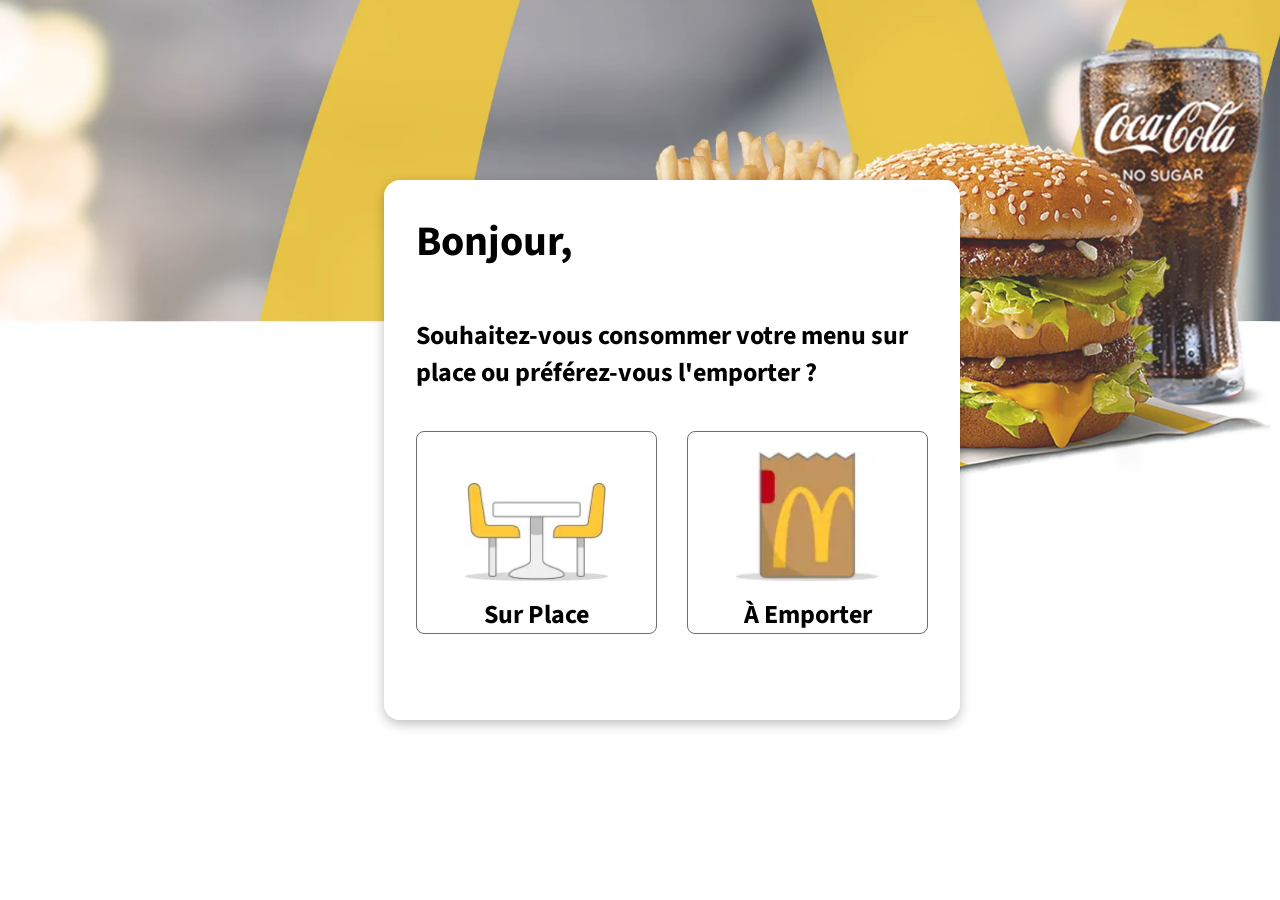
<file: index.html>
<!doctype html>
<html lang="fr">
  <head>
    <meta charset="UTF-8" />
    <meta name="viewport" content="width=device-width, initial-scale=1.0" />
    <!-- <link rel="stylesheet" href="css/style.css" /> -->
    <link rel="stylesheet" href="css/style.min.css" />
    <!-- <link rel="stylesheet" href="css/index.css" /> -->
    <link rel="stylesheet" href="css/index.min.css" />
    <link rel="preconnect" href="https://fonts.googleapis.com" />
    <link rel="preconnect" href="https://fonts.gstatic.com" crossorigin />
    <link href="https://fonts.googleapis.com/css2?family=Source+Sans+3:ital,wght@0,200..900;1,200..900&display=swap" rel="stylesheet" />
    <title>WACDO</title>
  </head>
  <body>
    <div id="fond-ecran"></div>
    <section id="container-menu-accueil">
      <div id="menu-accueil-titre-p">
        <h1>Bonjour,</h1>

        <p id="question-choix-lieu">Souhaitez-vous consommer votre menu sur place ou préférez-vous l'emporter&nbsp;?</p>
      </div>
      <div id="container-btn-choix-lieu">
        <a href="#" class="btn-choix-lieu-sur-place">
          <picture>
            <source srcset="assets/webp/illustration-sur-place.webp" type="image/webp">
            <img class="btn-img-sur-place" src="assets/illustration-sur-place.png" alt="illustration sur place" />
          </picture>
          
          <span class="choix-lieu-sur-place">Sur Place</span>
        </a>

        <a href="#" class="btn-choix-lieu-emporter">
          <picture>
            <source srcset="assets/webp/illustration-a-emporter.webp" type="image/webp">
             <img class="btn-img-emporter" src="assets/illustration-a-emporter.png" alt="illustration a emporter" />
          </picture>
         
          <span class="choix-lieu-emporter">À Emporter</span>
        </a>
      </div>
    </section>

    <!-- <script src="./js/index.js"></script> -->
    <script src="./js/index.min.js"></script>
  </body>
</html>
</file>
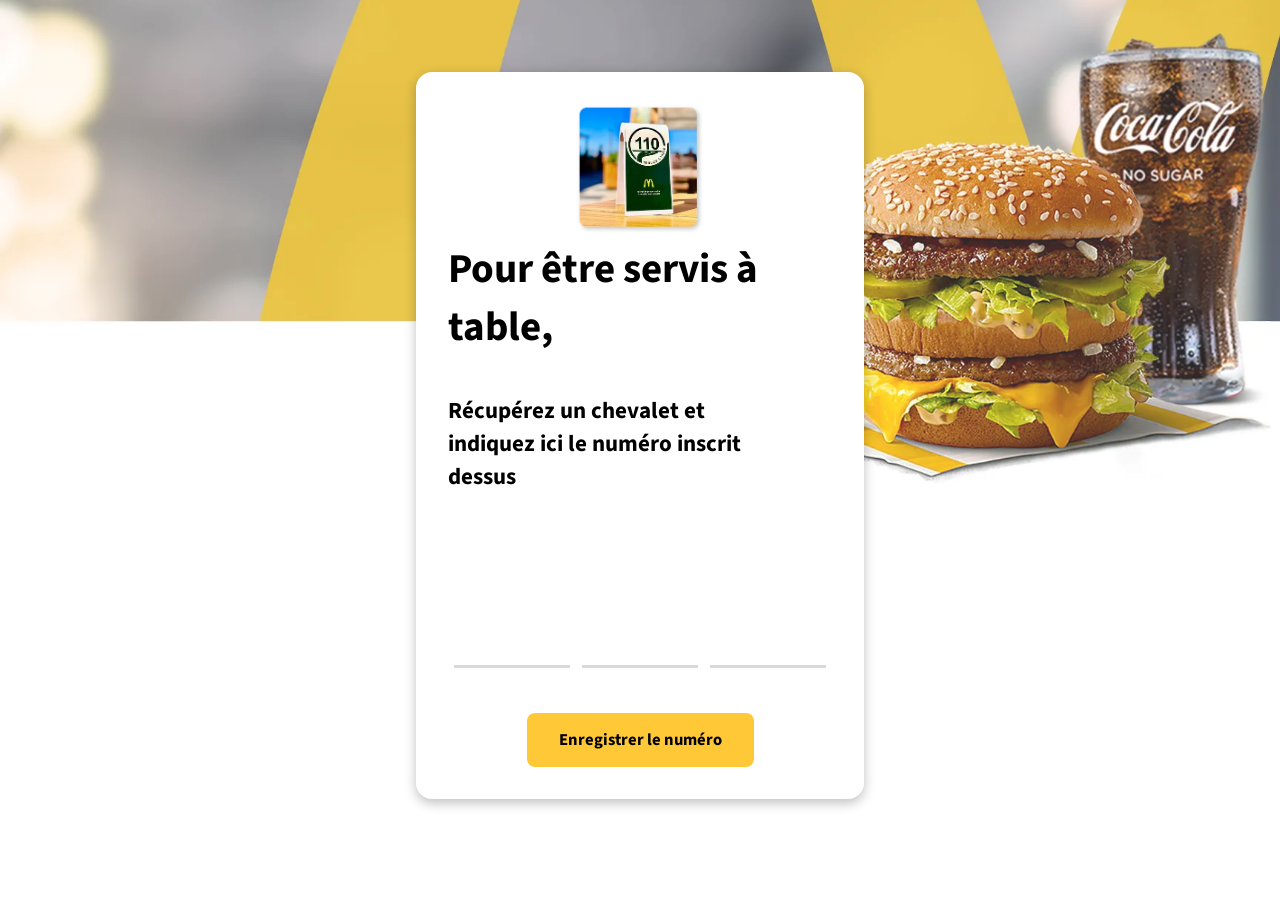
<file: chevalet.html>
<!doctype html>
<html lang="fr">
  <head>
    <meta charset="UTF-8" />
    <meta name="viewport" content="width=device-width, initial-scale=1.0" />
    <title>Wacdo</title>
    <!-- <link rel="stylesheet" href="./css/chevalet.css" /> -->
    <link rel="stylesheet" href="./css/chevalet.min.css" />
    <!-- <link rel="stylesheet" href="./css/style.css" /> -->
    <link rel="stylesheet" href="./css/style.min.css" />
    <link rel="preconnect" href="https://fonts.googleapis.com" />
    <link rel="preconnect" href="https://fonts.gstatic.com" crossorigin />
    <link href="https://fonts.googleapis.com/css2?family=Source+Sans+3:ital,wght@0,200..900;1,200..900&display=swap" rel="stylesheet" />
  </head>
  <body>
    <div id="fond-ecran"></div>

    <section id="container-menu-chevalet">
      <div id="container-img-chevalet">
          <picture>
            <source srcset="assets/webp/chevalet.webp" type="image/webp">
            <img src="./assets/chevalet.png" alt="Illustration Chevalet" />
          </picture>
      </div>
      <div id="menu-chevalet-titre-p">
        <h1>Pour être servis à table,</h1>

        <p id="texte-chevalet">Récupérez un chevalet et indiquez ici le numéro inscrit dessus</p>

        <form method="get">
          <div id="form-numero-chevalet">
            <label for="numero-un" class="cache-label">Premier chiffre du numéro de chevalet</label>
            <input class="input-numero-chevalet" type="text" id="numero-un" name="numero-un" maxlength="1" inputmode="numeric" size="1" value="" />
            <label for="numero-deux" class="cache-label">Deuxième chiffre du numéro de chevalet</label>
            <input class="input-numero-chevalet" type="text" id="numero-deux" name="numero-deux" maxlength="1" inputmode="numeric" size="1" value="" />
            <label for="numero-trois" class="cache-label">Troisième chiffre du numéro de chevalet</label>
            <input class="input-numero-chevalet" type="text" id="numero-trois" name="numero-trois" maxlength="1" inputmode="numeric" size="1" value="" />
          </div>
          <div id="form-btn">
            <input class="btn-chevalet" type="submit" value="Enregistrer le numéro" />
          </div>
        </form>
      </div>
    </section>
    <!-- <script src="./js/chevalet.js"></script> -->
    <script src="./js/chevalet.min.js"></script>
  </body>
</html>
</file>
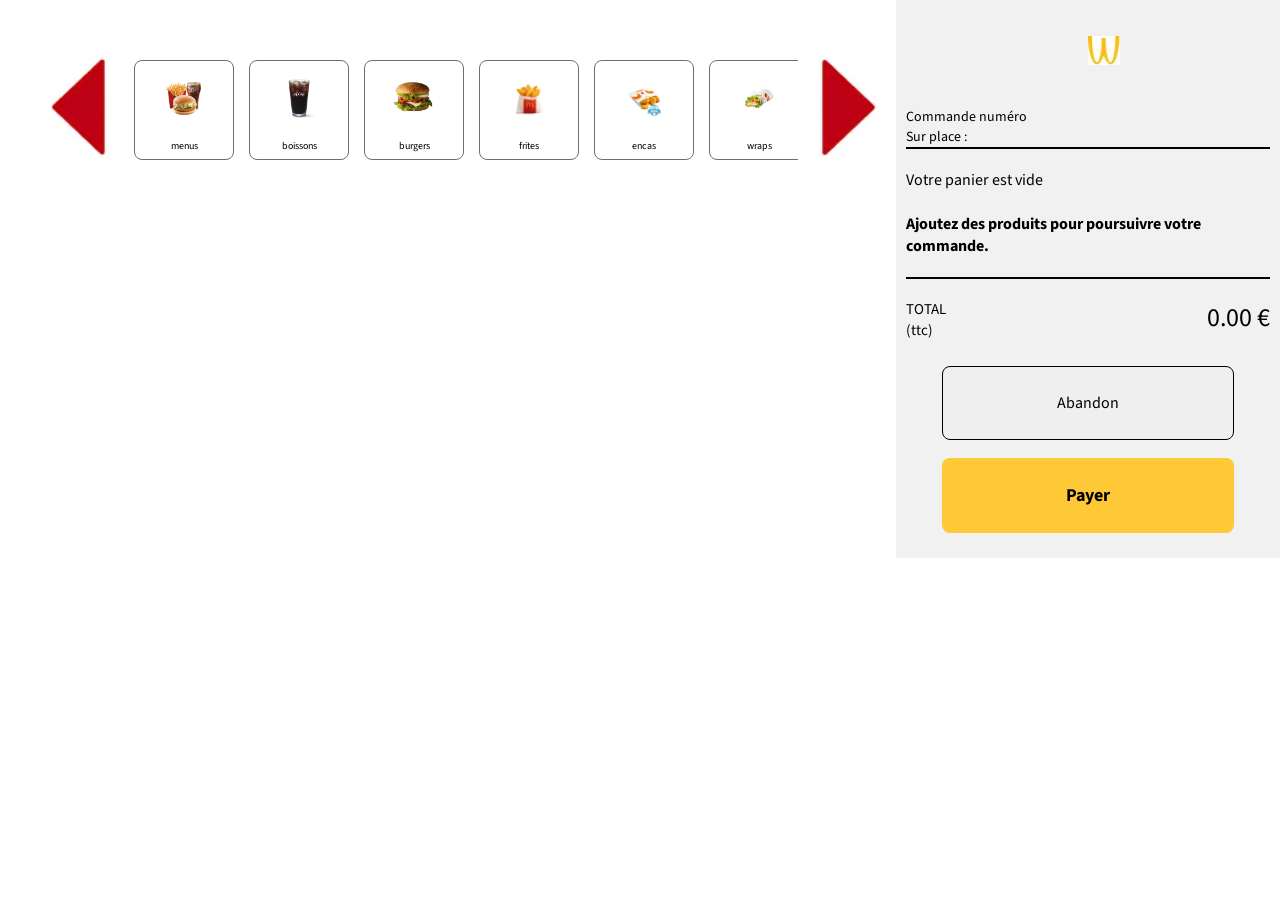
<file: menus.html>
<!doctype html>
<html lang="fr">
  <head>
    <meta charset="UTF-8" />
    <meta name="viewport" content="width=device-width, initial-scale=1.0" />
    <!-- <link rel="stylesheet" href="css/menus.css" /> -->
    <link rel="stylesheet" href="css/menus.min.css" />
    <!-- <link rel="stylesheet" href="css/style.css" /> -->
    <link rel="stylesheet" href="css/style.min.css" />
    <!-- <link rel="stylesheet" href="css/popup.css" /> -->
    <link rel="stylesheet" href="css/popup.min.css" />
    <link rel="preconnect" href="https://fonts.googleapis.com" />
    <link rel="preconnect" href="https://fonts.gstatic.com" crossorigin />
    <link href="https://fonts.googleapis.com/css2?family=Source+Sans+3:ital,wght@0,200..900;1,200..900&display=swap" rel="stylesheet" />
    <title>Wacdo</title>
  </head>
  <body>
    <main id="page-choix-produits">
      <aside id="partie-gauche-choix-produits">
        <nav id="nav-page-produits">
          <picture>
            <source srcset="assets/webp/fleche-slider.webp" type="image/webp">
             <img id="fleche-gauche-nav" src="assets/fleche-slider.png" alt="fleche slider gauche" tabindex="0" />
          </picture>
          <div id="choix-categorie-produits">
            <div id="container-liste-categories"></div>
          </div>
          <picture>
            <source srcset="assets/webp/fleche-slider.webp" type="image/webp">
             <img class="fleche-droite-nav" src="assets/fleche-slider.png" alt="fleche slider droite" tabindex="0" />
          </picture>
        </nav>
        <section>
          <div id="container-nos-produits"></div>
          <div id="container-zone-choix"></div>
        </section>
        <div id="container-popup-menus"></div>
        <div id="container-popup-boissons"></div>
        <div id="container-popup-articles"></div>
        <div id="succes-commande"></div>
      </aside>

      <aside id="partie-droite-panier">
        <div id="container-panier">
          <picture>
            <source srcset="assets/webp/logo.webp" type="image/webp">
            <img class="logo-panier" src="assets/logo.png" alt="logo wacdo" tabindex="0"  />
          </picture>

          <div id="container-numero-commande">
            <div id="numero-commande">
              <div id="numero-emporter">
                <div>Commande numéro</div>
              </div>

              <div id="numero-sur-place">
                <p>Sur place&nbsp;:</p>
                <p id="numero-commande-sur-place"></p>
              </div>
            </div>
            <div id="numero-commande-emporter"></div>
          </div>
          <div class="barre-separation"></div>
          <div id="container-articles-panier"></div>
          <div class="barre-separation"></div>
          <div id="container-total-panier">
            <span id="total"
              >TOTAL <br />
              (ttc)</span
            >
            <span id="montant"> </span>
          </div>
          <div id="container-btn-panier">
            <button id="btn-abandon">Abandon</button>
            <button id="btn-payer">Payer</button>
          </div>
        </div>
      </aside>
    </main>

    <!-- <script src="./js/menus.js"></script> -->
    <script src="./js/menus.min.js"></script>
    <!-- <script src="./js/panier.js"></script> -->
    <script src="./js/panier.min.js"></script>
    <!-- <script src="./js/popup.js"></script> -->
    <script src="./js/popup.min.js"></script>
  </body>
</html>
</file>
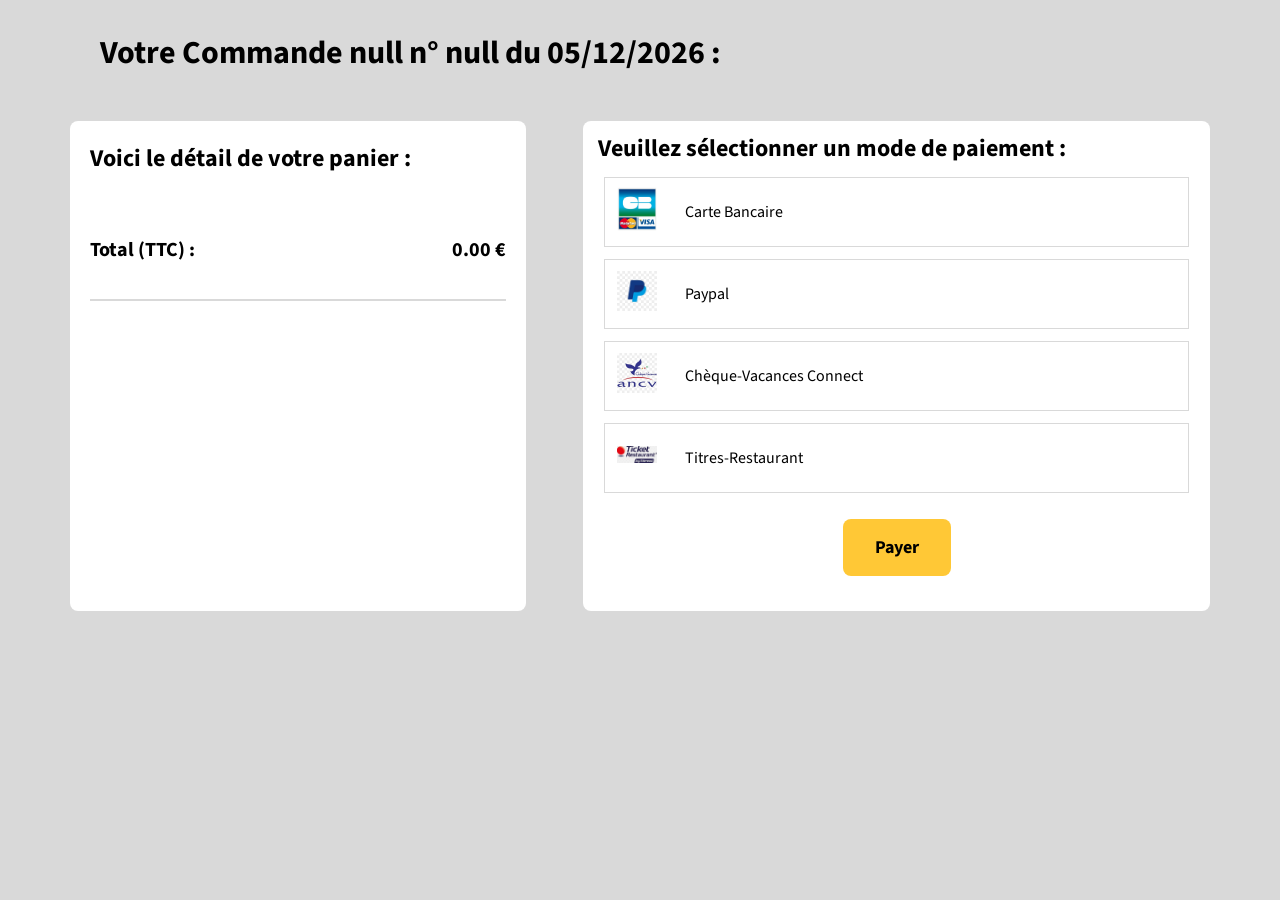
<file: paiements.html>
<!doctype html>
<html lang="fr">
  <head>
    <meta charset="UTF-8" />
    <meta name="viewport" content="width=device-width, initial-scale=1.0" />
    <title>Wacdo</title>
    <!-- <link rel="stylesheet" href="css/style.css" /> -->
    <link rel="stylesheet" href="css/style.min.css" />
    <!-- <link rel="stylesheet" href="css/paiements.css" /> -->
    <link rel="stylesheet" href="css/paiements.min.css" />
    <link rel="preconnect" href="https://fonts.googleapis.com" />
    <link rel="preconnect" href="https://fonts.gstatic.com" crossorigin />
    <link href="https://fonts.googleapis.com/css2?family=Source+Sans+3:ital,wght@0,200..900;1,200..900&display=swap" rel="stylesheet" />
  </head>
  <body>
    <div id="container-page-paiement">
      <div id="container-titre"></div>

      <div class="container-panier-cb">
        <div class="container-panier">
          <div class="panier">
            <h2>Voici le détail de votre panier&nbsp;:</h2>
          </div>
        </div>

        <form class="container-cb" action="#">
          <fieldset>
            <legend>Veuillez sélectionner un mode de paiement&nbsp;:</legend>

            <div class="choix-cb">
              <input type="radio" class="choixRglt" id="carteBancaire" name="paiement" value="carte bancaire" />
              <label class="form-type-paiement" for="carteBancaire" tabindex="0"> 
                <picture>
                    <source srcset="./assets/webp/paiements/cb.webp" type="image/webp">
                    <img src="./assets/paiements/cb.jpg" alt="moyen de paiement cb" width="40" />
                </picture>
              Carte Bancaire 
              </label>

              <input type="radio" class="choixRglt" id="paypal" name="paiement" value="paypal" />
              <label class="form-type-paiement" for="paypal" tabindex="0">
                <picture>
                    <source srcset="./assets/webp/paiements/paypal.webp" type="image/webp">
                    <img src="./assets/paiements/paypal.jpg" alt="moyen de paiement paypal" width="40" />
                </picture>
              Paypal
              </label>

              <input type="radio" class="choixRglt" id="chqVacances" name="paiement" value="chèque vacances" />
              <label class="form-type-paiement" for="chqVacances" tabindex="0">
                <picture>
                    <source srcset="./assets/webp/paiements/chqvac.webp" type="image/webp">
                    <img src="./assets/paiements/chqvac.jfif" alt="moyen de paiement chèque vacances" width="40" />
                </picture>
                Chèque-Vacances Connect
                </label>

              <input type="radio" class="choixRglt" id="titresRestaurant" name="paiement" value="titres restaurant" />
              <label class="form-type-paiement" for="titresRestaurant" tabindex="0">
                <picture>
                    <source srcset="./assets/webp/paiements/titres.webp" type="image/webp">
                    <img src="./assets/paiements/titres.jfif" alt="moyen de paiement titres restaurants" width="40" />
                </picture>
              Titres-Restaurant
              </label>
            </div>

            <div class="container-btn-payer">
              <button class="btn-paiement" type="submit">Payer</button>
            </div>
          </fieldset>
        </form>
      </div>
    </div>
    <!-- <script type="module" src="./js/paiements.js"></script> -->
    <script type="module" src="./js/paiements.min.js"></script>
  </body>
</html>
</file>
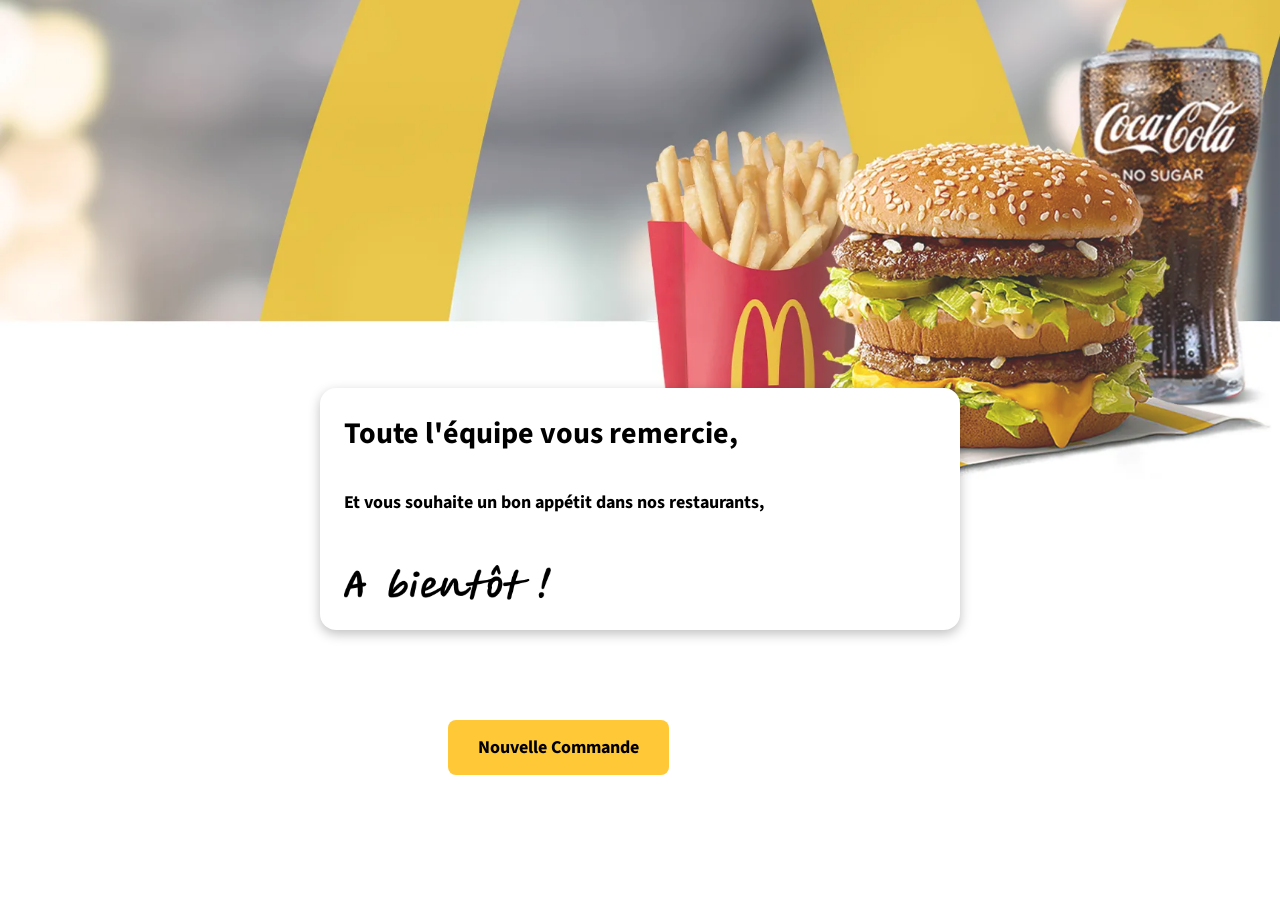
<file: remerciements.html>
<!doctype html>
<html lang="fr">
  <head>
    <meta charset="UTF-8" />
    <meta name="viewport" content="width=device-width, initial-scale=1.0" />
    <title>Wacdo</title>
    <!-- <link rel="stylesheet" href="./css/remerciements.css" /> -->
    <link rel="stylesheet" href="./css/remerciements.min.css" />
    <!-- <link rel="stylesheet" href="./css/style.css" /> -->
    <link rel="stylesheet" href="./css/style.min.css" />
    <link rel="preconnect" href="https://fonts.googleapis.com" />
    <link rel="preconnect" href="https://fonts.gstatic.com" crossorigin />
    <link href="https://fonts.googleapis.com/css2?family=Source+Sans+3:ital,wght@0,200..900;1,200..900&display=swap" rel="stylesheet" />
  </head>
  <body>
    <div id="fond-ecran"></div>

    <section id="container-menu-remerciements">
      <h1>Toute l'équipe vous remercie,</h1>

      <p id="texte-remerciements">Et vous souhaite un bon appétit dans nos restaurants,</p>
          <picture>
            <source srcset="assets/webp/A_bientôt!.webp" type="image/webp">
             <img id="img-a-bientot" src="./assets/A_bientôt!.png" alt="Illustration A bientôt !" />
          </picture>
     
    </section>
    <button id="btn-nouvelle-commande">Nouvelle Commande</button>
    <!-- <script src="./js/remerciements.js"></script> -->
    <script src="./js/remerciements.min.js"></script>
  </body>
</html>
</file>
<file: css/style.css>
/* --------------------------------------------- Général --------------------------------------------- */

* {
  margin: 0;
  padding: 0;
  font-family: 'Source Sans 3';
  box-sizing: border-box;
}

html,
body {
  overflow-x: hidden;
  background-color: white;
  height: 100%;
}

body {
  max-width: 1920px;
  margin: 0 auto;
}

#fond-ecran {
  background-image: url('../assets/mc_landing_banner.png');
  background-image: image-set(
    url('../assets/webp/mc_landing_banner.webp') type('image/webp'),
    url('../assets/mc_landing_banner.png') type('image/png')
  );
  opacity: 0.85;
  position: fixed;
  top: -90px;
  width: 110%;
  height: 100vh;
  background-size: contain;
  background-position: top right;
  background-repeat: no-repeat;
}
</file>
<file: css/index.css>
/* --------------------------------------------- Menu accueil --------------------------------------------- */

#container-menu-accueil {
  display: flex;
  flex-direction: column;
  justify-content: space-around;
  width: 45%;
  height: 60%;
  max-height: 90vh;
  overflow-y: auto;
  box-sizing: border-box;
  background-color: white;
  border-radius: 16px;
  box-shadow: 0 4px 12px 0 rgba(0, 0, 0, 0.25);
  padding: 32px;
  position: absolute;
  top: 20%;
  margin-left: 30%;
}

#menu-accueil-titre-p {
  display: flex;
  flex-direction: column;
}

h1 {
  font-weight: 700;
  font-size: 42px;
}
#question-choix-lieu {
  font-weight: 700;
  font-size: 26px;
  padding-top: 45px;
}

/* --------------------------------------------- Boutons --------------------------------------------- */

#container-btn-choix-lieu {
  display: flex;
  flex-direction: row;
  justify-content: space-between;
  gap: 30px;
  margin-top: 40px;
  margin-bottom: 60px;
}

.btn-choix-lieu-sur-place,
.btn-choix-lieu-emporter {
  border: 1px solid #6e6e6e;
  border-radius: 8px;
  background-color: white;
  cursor: pointer;
  width: 100%;
  display: flex;
  flex-direction: column;
  justify-content: flex-end;
  align-items: center;
  padding-top: 20px;
  text-decoration: none;
  color: inherit;
}

.btn-choix-lieu-sur-place picture,
.btn-choix-lieu-emporter picture {
  display: block;
  width: 60%;
}

.btn-img-sur-place,
.btn-img-emporter {
  width: 100%;
  display: block;
}

.choix-lieu-sur-place,
.choix-lieu-emporter {
  font-weight: 700;
  font-size: 26px;
  padding-top: 15px;
}

/* --------------------------------------------- Javascript --------------------------------------------- */

.activeBorder {
  border: 4px solid #ffc400;
}
/* --------------------------------------------- Responsive --------------------------------------------- */

/* *********************************************************
   Tablette / petit écran paysage
************************************************************/

@media screen and (max-width: 1024px) and (orientation: landscape) {
  #fond-ecran {
    width: 100%;
    top: 0;
  }

  #container-menu-accueil {
    width: 55%;
    height: auto;
    padding: 25px;
    margin-left: 22%;
  }

  h1 {
    font-size: 30px;
  }

  #question-choix-lieu {
    font-size: 20px;
    padding-top: 30px;
  }

  .choix-lieu-sur-place,
  .choix-lieu-emporter {
    font-size: 20px;
  }
}

/* *********************************************************
   Tablette paysage (toutes largeurs, hauteur ~792px)
************************************************************/

@media screen and (max-height: 850px) and (orientation: landscape) {
  #container-menu-accueil {
    width: 55%;
    height: auto;
    max-height: 90vh;
    padding: clamp(16px, 3vh, 25px);
    margin-left: 22%;
    top: 5%;
    justify-content: flex-start;
    gap: 10px;
  }

  h1 {
    font-size: clamp(22px, 3vh, 30px);
  }

  #question-choix-lieu {
    font-size: clamp(14px, 2.2vh, 20px);
    padding-top: clamp(10px, 2vh, 30px);
  }

  #container-btn-choix-lieu {
    margin-top: clamp(15px, 3vh, 40px);
    margin-bottom: clamp(15px, 3vh, 40px);
    gap: 20px;
  }

  .choix-lieu-sur-place,
  .choix-lieu-emporter {
    font-size: clamp(14px, 2.2vh, 20px);
    padding-top: 10px;
  }

  .btn-choix-lieu-sur-place picture,
  .btn-choix-lieu-emporter picture {
    width: 50%;
    max-height: 20vh;
  }

  .btn-img-sur-place,
  .btn-img-emporter {
    object-fit: contain;
  }
}


/* *********************************************************
   Tablette / mobile portrait
************************************************************/

@media screen and (max-width: 768px) and (orientation: portrait) {
  #container-menu-accueil {
    width: 70%;
    height: auto;
    padding: 20px;
    margin-left: 15%;
    top: 15%;
  }

  h1 {
    font-size: 25px;
  }

  #question-choix-lieu {
    font-size: 15px;
    padding-top: 25px;
  }

  .choix-lieu-sur-place,
  .choix-lieu-emporter {
    font-size: 15px;
  }
}

/* *********************************************************
   Petit mobile portrait
************************************************************/

@media screen and (max-width: 540px) and (orientation: portrait) {
  #container-menu-accueil {
    width: 80%;
    padding: 10px;
    margin-left: 10%;
    top: 10%;
  }

  h1 {
    font-size: 15px;
  }

  #question-choix-lieu {
    font-size: 8px;
    padding-top: 15px;
  }

  #container-btn-choix-lieu {
    flex-direction: column;
    gap: 15px;
    width: 60%;
    margin: 15px auto;
  }

  .choix-lieu-sur-place,
  .choix-lieu-emporter {
    font-size: 8px;
  }

  .btn-choix-lieu-sur-place picture,
  .btn-choix-lieu-emporter picture {
    width: 30%;
  }
}
</file>
<file: css/chevalet.css>
/* --------------------------------------------- Menu chevalet --------------------------------------------- */

*, *::before, *::after {
  box-sizing: border-box;
}

#container-menu-chevalet {
  display: flex;
  flex-direction: column;
  justify-content: space-around;
  width: clamp(280px, 35vw, 550px);
  background-color: white;
  border-radius: 16px;
  box-shadow: 0 4px 12px 0 rgba(0, 0, 0, 0.25);
  padding: clamp(12px, 2.5vw, 32px);
  position: absolute;
  top: 6%;
  left: 50%;
  transform: translateX(-50%);
  z-index: 2;
}

#container-img-chevalet {
  display: flex;
  justify-content: center;
  align-content: center;
  align-items: center;
}

#container-img-chevalet img {
  width: auto;
  height: clamp(50px, 12vw, 130px);
  object-fit: contain;
}

#menu-chevalet-titre-p {
  display: flex;
  flex-direction: column;
}

h1 {
  font-weight: 700;
  font-size: clamp(18px, 3.2vw, 42px);
}

#texte-chevalet {
  font-weight: 700;
  font-size: clamp(11px, 1.8vw, 26px);
  padding-top: clamp(10px, 3vw, 45px);
  width: 80%;
}

/* --------------------------------------------- Numero chevalet --------------------------------------------- */

form label .input-numero-chevalet {
  display: flex;
  flex-direction: row;
  justify-content: center;
  padding-left: 15px;
  padding-right: 15px;
  gap: 15px;
}


.cache-label {
  position: absolute;
  width: 1px;
  height: 1px;
  padding: 0;
  margin: -1px;
  overflow: hidden;
  clip: rect(0, 0, 0, 0);
  white-space: nowrap;
  border: 0;
}

#form-numero-chevalet {
  display: flex;
  justify-content: space-around;
  align-items: center;
  padding-top: 20px;
  padding-bottom: 80px;
}

.input-numero-chevalet {
  padding-top: clamp(5px, 2vw, 30px);
  padding-bottom: clamp(5px, 2vw, 30px);
  font-size: clamp(20px, 6vw, 96px);
  font-weight: 700;
  text-align: center;
  border: none;
  border-bottom: clamp(4px, 1vw, 15px) solid #d9d9d9;
  width: 30%;
}

/* --------------------------------------------- Bouton chevalet --------------------------------------------- */

#form-btn {
  display: flex;
  align-content: center;
  justify-content: center;
  align-items: center;
}

.btn-chevalet {
  background-color: #ffc836;
  padding: clamp(6px, 1.2vw, 16px) clamp(12px, 2.5vw, 32px);
  border-radius: 8px;
  font-weight: 700;
  font-size: clamp(10px, 1.3vw, 18px);
  border: none;
  cursor: pointer;
}

/* --------------------------------------------- Responsive --------------------------------------------- */



/* *********************************************************
   1. Tablettes + petits écrans paysage
************************************************************/



@media (min-width: 979px) and (max-width: 1314px) {
  #container-menu-chevalet {
    top: 8%;
  }

  #form-numero-chevalet {
    padding-top: 10px;
    padding-bottom: 45px;
  }
}

/* *********************************************************
   2. Mobile paysage + tablette portrait
************************************************************/


@media (max-width: 978px) and (orientation: landscape) {
  #container-menu-chevalet {
    max-height: 92vh;
    top: 20%;
    overflow-y: auto;
    padding: 10px 20px;
  }

  #container-img-chevalet img {
    height: clamp(30px, 8vh, 60px);
  }

  h1 {
    font-size: clamp(14px, 4vh, 22px);
  }

  #texte-chevalet {
    font-size: clamp(10px, 2vh, 14px);
    padding-top: clamp(4px, 1.5vh, 10px);
    width: 100%;
  }

  #form-numero-chevalet {
    padding-top: 5px;
    padding-bottom: 10px;
    gap: 10px;
  }

  form label .input-numero-chevalet {
    justify-content: center;
    padding-left: 5px;
    padding-right: 5px;
    gap: 8px;
  }

  .input-numero-chevalet {
    width: 15%;
    padding-top: clamp(2px, 1vh, 8px);
    padding-bottom: clamp(2px, 1vh, 8px);
    font-size: clamp(16px, 5vh, 32px);
    border-bottom-width: clamp(2px, 0.6vh, 6px);
  }

  #form-btn {
    padding-top: 8px;
  }

  .btn-chevalet {
    padding: 6px 16px;
    font-size: clamp(10px, 2vh, 14px);
  }
}

/* *********************************************************
   3. Mobile portrait (tous formats)
************************************************************/


@media (max-width: 978px) and (orientation: portrait) {
  #container-menu-chevalet {
    max-height: 85vh;
    top: 20%;
  }

  #form-numero-chevalet {
    padding-top: 0;
    padding-bottom: 10px;
    gap: 8px;
  }

  form label .input-numero-chevalet {
    justify-content: center;
    padding-left: 5px;
    padding-right: 5px;
    gap: 5px;
  }

  .input-numero-chevalet {
    width: 15%;
  }

  #form-btn {
    padding-top: 12px;
  }
}
</file>
<file: css/menus.css>
/* --------------------------------------------- Page --------------------------------------------- */

#page-choix-produits {
  display: flex;
}

/* --------------------------------------------- Gauche --------------------------------------------- */

#partie-gauche-choix-produits {
  display: flex;
  flex-direction: column;
  width: 80%;
}

#nav-page-produits {
  display: flex;
  flex-direction: row;
  align-items: center;
  margin: 50px 0 50px 50px;
  height: 150px;
  margin-right: 10px;
}

.fleche-droite-nav {
  transform: rotate(180deg);
  margin-left: clamp(5px, calc(3px + 0.625vw), 15px);
}

#fleche-gauche-nav,
.fleche-droite-nav {
  width: clamp(20px, calc(4px + 5vw), 100px);
  height: auto;
  cursor: pointer;
}

#fleche-gauche-nav {
  margin-right: clamp(5px, calc(3px + 0.625vw), 15px);
}

#choix-categorie-produits {
  display: flex;
  flex-direction: row;
  flex-wrap: nowrap;
  overflow: hidden;
  width: 80%;
}

#container-liste-categories {
  display: flex;
  flex-direction: row;
  gap: 35px;
  padding-left: 25px;
  transition: all 1s;
}

.card-categories-nav {
  border: 1px solid #6e6e6e;
  border-radius: 8px;
  height: 150px;
  width: 150px;
  display: flex;
  flex-direction: column;
  align-content: center;
  justify-content: flex-end;
  align-items: center;
  font-size: 14px;
  font-weight: 400;
  cursor: pointer;
}

.container-img-card-categorie {
  width: 100%;
  display: flex;
  align-content: center;
  justify-content: center;
  align-items: center;
  padding: 15px;
}

.img-card-categorie {
  height: 55px;
  padding-top: 1px;
}

.container-titre-img-nav {
  height: 20%;
  width: 100%;
  text-align: center;
}

.titre-img-nav {
  padding-bottom: 5px;
  white-space: nowrap;
}

#container-nos-produits {
  display: flex;
  flex-direction: column;
  margin-left: 135px;
  padding-bottom: 35px;
  width: 80%;
}

#titre-produits {
  display: flex;
  flex-direction: column;
}

h1 {
  font-weight: 400;
  font-size: 28px;
  padding-bottom: 20px;
}

#description-produits {
  font-weight: 400;
  font-size: 14px;
  padding-bottom: 50px;
}

#container-zone-choix {
  display: flex;
  flex-direction: row;
  flex-wrap: wrap;
  justify-content: space-around;
  gap: 50px;
  margin-left: 135px;
  margin-right: 65px;
  width: auto;
}

.card-choix {
  border: 1px solid #6e6e6e;
  border-radius: 8px;
  display: flex;
  flex-direction: column;
  justify-content: center;
  padding: 10px;
  height: 326px;
  width: 229px;
  cursor: pointer;
}

.container-img-card {
  display: flex;
  align-items: center;
  justify-content: center;
}

.img-card-produits {
  height: 200px;
  width: 199px;
}

.container-titre-prix {
  display: flex;
  flex-direction: column;
  align-items: flex-start;
}

.nom-du-produit {
  font-weight: 400;
  font-size: 20px;
  padding-top: 10px;
  height: 60%;
}

.prix-produit {
  font-weight: 400;
  font-size: 18px;
  padding-top: 10px;
  height: 40%;
}

/* --------------------------------------------- Droite --------------------------------------------- */

#partie-droite-panier {
  display: flex;
  width: 20%;
  background-color: #f1f1f1;
  position: sticky;
  top: 0;
  height: 100%;
}

#logo-numero-commande {
  display: flex;
  flex-direction: column;
}

.logo-panier {
  width: 32.3px;
  margin: 10% 50% 10% 50%;
}

#container-panier {
  padding: 0 10px;
  display: flex;
  flex: 1;
  flex-direction: column;
  min-height: 0;
}

#container-numero-commande {
  display: flex;
  flex-direction: row;
  justify-content: space-between;
}

#numero-commande {
  display: flex;
  flex-direction: column;
  font-weight: 400;
  font-size: 14px;
}

#numero-emporter {
  display: flex;
  flex-direction: row;
}

#numero-sur-place {
  display: flex;
  flex-direction: row;
}

#numero-commande-emporter {
  font-weight: 400;
  font-size: 42px;
}

#numero-commande-sur-place {
  font-weight: 700;
  padding-left: 10px;
}

.barre-separation {
  border: 1px solid black;
  width: 100%;
  margin-bottom: 20px;
}

#container-articles-panier {
  width: 100%;
  flex: 1;
  overflow-y: auto;
  min-height: 0;
  max-height: 500px;
  padding-bottom: 20px;
}

.produits-panier {
  display: flex;
  flex-direction: column;
  justify-content: space-between;
  padding: 10px;
}

.container-titre-logo {
  display: flex;
  justify-content: space-between;
}

.logo-trash {
  width: 10%;
  height: 10%;
}

.container-logo-prix .logo-trash {
  width: 60%;
  height: 60%;
}

.liste-detail-produits {
  font-size: 14px;
  padding-left: 30px;
}

.container-list-prix {
  display: flex;
  justify-content: space-between;
  align-items: center;
}

.prix-menu,
.prix-boisson,
.prix-article {
  font-weight: bold;
}

.container-logo-prix {
  display: flex;
  flex-direction: column;
  align-items: flex-end;
  gap: 12px;
  height: fit-content;
}

#container-total-panier {
  font-weight: 700;
  font-size: 22px;
  display: flex;
  flex-direction: row;
  justify-content: space-between;
}

#total {
  font-size: 22px;
  font-weight: 400;
  display: flex;
  flex-direction: column;
}
#montant {
  font-size: 42px;
  font-weight: 400;
}

#container-btn-panier {
  display: flex;
  flex-direction: row;
  justify-content: space-around;
  padding-top: 25px;
  flex-shrink: 0;
  padding-bottom: 25px;
}

#btn-abandon {
  border: 1px solid black;
  padding: 25px 50px;
  border-radius: 8px;
  font-size: 16px;
  font-weight: 400;
  cursor: pointer;
  width: 45%;
}

#btn-payer {
  border-radius: 8px;
  background-color: #ffc836;
  font-size: 18px;
  font-weight: 700;
  padding: 25px 50px;
  border: none;
  cursor: pointer;
  width: 45%;
}

/* --------------------------------------------- Responsive --------------------------------------------- */

@media (max-width: 1670px) {
  #partie-gauche-choix-produits {
    width: 70%;
  }

  #partie-droite-panier {
    width: 30%;
  }

  #nav-page-produits {
    height: 120px;
  }

  #container-liste-categories {
    padding-left: 5px;
    gap: 15px;
  }

  .card-categories-nav {
    height: 100px;
    width: 100px;
  }

  .img-card-categorie {
    height: 40px;
  }

  .titre-img-nav {
    font-size: 10px;
  }

  #container-nos-produits {
    margin-left: 60px;
  }

  #container-zone-choix {
    margin-left: 60px;
  }

  .card-choix {
    height: 200px;
    width: 150px;
    padding-bottom: 10px;
  }

  .img-card-produits {
    height: 110px;
    width: 110px;
  }

  .nom-du-produit {
    font-size: 12px;
    text-align: center;
  }

  .prix-produit {
    font-size: 15px;
    padding-bottom: 15px;
  }

  #montant {
    font-size: 26px;
  }

  #total {
    font-size: 15px;
  }

  #container-btn-panier {
    display: flex;
    flex-direction: column;
    align-items: center;
  }

  #btn-abandon,
  #btn-payer {
    width: 80%;
  }

  #btn-payer {
    margin-top: 5%;
  }
}

@media (max-width: 1000px) {
  #page-choix-produits {
    display: flex;
    flex-direction: column;
  }

  #partie-gauche-choix-produits {
    width: 100%;
  }

  #partie-droite-panier {
    width: 100%;
    margin-top: 10%;
  }

  #container-zone-choix {
    gap: 40px;
  }

  .logo-trash {
    width: 5%;
    height: 5%;
  }

  #nav-page-produits {
    height: 80px;
  }

  .card-categories-nav {
    height: 80px;
    width: 80px;
  }

  .container-img-card-categorie {
    padding: 10px;
  }

  #container-liste-categories {
    gap: 30px;
  }

  #description-produits {
    padding-bottom: 15px;
  }

  .card-choix {
    height: 180px;
    width: 120px;
    padding-bottom: 10px;
  }

  .img-card-produits {
    height: 100px;
    width: 100px;
    padding-top: 5px;
  }
}

@media (max-width: 640px) {
  #nav-page-produits {
    margin-right: 15px;
  }

  #container-liste-categories {
    gap: 15px;
  }
}

@media (max-width: 485px) {
  #nav-page-produits {
    height: 70px;
    margin: 20px;
  }

  #container-liste-categories {
    gap: 8px;
    margin-left: 5px;
  }

  .card-categories-nav {
    height: 70px;
    width: 70px;
  }

  .container-img-card-categorie {
    padding: 5px;
    height: 50px;
  }

  .img-card-categorie {
    height: 40px;
  }

  .container-titre-img-nav {
    height: 25%;
  }

  .titre-img-nav {
    padding-bottom: 2px;
  }

  .card-choix {
    height: 160px;
    width: 100px;
    padding-bottom: 10px;
  }

  .img-card-produits {
    height: 80px;
    width: 80px;
    padding-top: 8px;
  }

  .prix-produit {
    padding-top: 3px;
  }
}
</file>
<file: css/popup.css>
#container-popup-menus {
  display: none;
  position: fixed;
  top: 0;
  left: 0;
  width: 100vw;
  height: 100vh;
  justify-content: center;
  align-items: center;
  background-color: rgba(0, 0, 0, 0.5);
  z-index: 9999;
}

#img-logo-croix {
  display: flex;
  align-items: center;
  margin: 0 0 5px 0;
  flex-direction: row;
  justify-content: space-between;
  padding-right: 2px;
  width: 100%;
}

#img-logo-croix-article {
  display: flex;
  align-items: center;
  margin: 0 0 5px 0;
  flex-direction: row;
  justify-content: flex-end;
  padding-right: 2px;
  width: 100%;
}

img#croix {
  width: 30px;
  height: 30px;
  cursor: pointer;
}

#croix {
  margin-left: auto;
}

#btn-retour {
  display: flex;
  visibility: hidden;
  flex-direction: row;
  align-items: center;
  padding-right: 2px;
  margin-top: 2px;
  padding: 16px 32px;
  cursor: pointer;
  background-color: white;
  border: 1px solid black;
  border-radius: 8px;
}

#popup {
  width: min(70%, 930px);
  max-height: 90vh;
  overflow-y: auto;
  background-color: white;
  border-radius: 16px;
  padding: 10px 20px 20px;
}

#container-titre-description-img {
  padding: 0 5% 0 5%;
  margin-bottom: 50px;
}

h1 {
  font-weight: 700;
  font-size: 26px;
}

#container-titre-descritpion-popup {
  display: flex;
  flex-direction: column;
  padding-bottom: 25px;
}

#texte-description-popup {
  font-weight: 700;
  font-size: 18px;
  padding-top: 10px;
  margin-bottom: 40px;
}

#container-choix-taille {
  display: flex;
  justify-content: space-evenly;
  gap: 70px;
}

.container-taille {
  width: 285px;
  height: 202px;
  border: 2px solid #d6d6d6;
  border-radius: 8px;
  display: flex;
  flex-direction: column;
  align-items: center;
  justify-content: flex-end;
  cursor: pointer;
  overflow: hidden;
}

.container-petite-taille,
.container-grande-taille {
  flex: 1;
  min-height: 0;
  width: 100%;
  display: flex;
  align-items: center;
  justify-content: center;
}

.container-petite-taille picture,
.container-grande-taille picture {
  display: contents;
}

#img-petite-taille,
#img-grande-taille {
  width: auto;
  height: auto;
  object-fit: contain;
}

#img-petite-taille {
  max-width: 70%;
  max-height: 70%;
}

#img-grande-taille {
  max-width: 80%;
  max-height: 80%;
}

.texte-choix-taille {
  font-weight: 700;
  font-size: 26px;
}

#container-parent-compteur {
  display: flex;
  align-content: center;
  justify-content: center;
  align-items: center;
  margin-bottom: 50px;
}

#container-compteur {
  display: flex;
  align-items: center;
  justify-content: center;
  width: 283px;
  height: 76px;
  border-radius: 8px;
  box-shadow: 4px 4px 8px 0 rgba(0, 0, 0, 0.25);
}

#btn-plus,
#btn-moins {
  background-color: #ffc400;
  font-weight: 700;
  font-size: 40px;
  width: 76px;
  height: 76px;
  border: none;
  border-radius: 8px;
  cursor: pointer;
}

#valeur-compteur {
  font-weight: 700;
  font-size: 40px;
  padding: 0 55px 0 55px;
  text-align: center;
}

#container-btn-validation {
  display: flex;
  flex-direction: row;
  justify-content: center;
  gap: 56px;
  margin-bottom: 20px;
}

#btn-annuler-commande {
  border: 2px solid black;
  border-radius: 8px;
  background-color: white;
  padding: 16px 32px;
  font-weight: 700;
  font-size: 18px;
  cursor: pointer;
}
#btn-ajouter-commande,
#btn-etape-suivante {
  display: flex;
  justify-content: center;
  border: none;
  border-radius: 8px;
  background-color: #ffc400;
  padding: 16px 32px;
  font-weight: 700;
  font-size: 18px;
  cursor: pointer;
}

.activeBorder {
  border: 4px solid #ffc400;
}

/* --------------------------------------------- Css pour javascript popup de la nav bar --------------------------------------------- */

.nav-popup-boissons {
  display: flex;
  align-items: center;
  gap: clamp(5px, 2vw, 30px);
  width: 100%;
}

.nav-popup-boissons #nav-page-produits {
  display: flex;
  flex-direction: row;
  margin: clamp(5px, 2vw, 50px);
  height: 150px;
}

.nav-popup-boissons #fleche-gauche {
  margin-right: 5px;
  cursor: pointer;
}

.nav-popup-boissons #choix-categorie-produits {
  display: flex;
  flex-direction: row;
  flex-wrap: nowrap;
  overflow: hidden;
  width: 80%;
}

.nav-popup-boissons #container-liste-categories {
  display: flex;
  flex-direction: row;
  gap: clamp(5px, 2vw, 25px);
  padding-left: 0;
  transition: all 1s;
}

.nav-popup-boissons .card-categories-nav {
  border: 1px solid #6e6e6e;
  border-radius: 8px;
  width: clamp(55px, 8vw, 120px);
  height: clamp(70px, 10vw, 150px);
  display: flex;
  flex-direction: column;
  justify-content: flex-end;
  align-items: center;
  font-size: clamp(8px, 1vw, 14px);
  cursor: pointer;
  overflow: hidden;
}

.nav-popup-boissons .container-img-card-categorie picture {
  flex: 1;
  min-height: 0;
  display: flex;
  justify-content: center;
  align-items: center;
  padding: 2px;
}

.nav-popup-boissons .img-card-categorie {
  max-width: 80%;
  max-height: 80%;
  height: auto;
  object-fit: contain;
}

.nav-popup-boissons .container-titre-img-nav {
  height: 30%;
  display: flex;
  justify-content: center;
  align-items: flex-end;
  overflow: hidden;
}

.nav-popup-boissons .titre-img-nav {
  margin: 0;
  padding-bottom: 3px;
  font-size: clamp(7px, 1vw, 14px);
  line-height: 1.1;
  white-space: normal;
  overflow: hidden;
  text-align: center;
}

.nav-popup-boissons .fleche-droite {
  transform: rotate(180deg);
  cursor: pointer;
}

.nav-popup-boissons #fleche-gauche,
.nav-popup-boissons .fleche-droite {
  height: clamp(22px, 5vw, 60px);
}

.nav-popup-boissons .activeBorder {
  border: 4px solid #ffc400;
}

/* ---------------------- CSS pour la Popup bouton valider pour les boissons -------------------------------------------- */

#container-popup-boissons {
  display: none;
  position: fixed;
  top: 0;
  left: 0;
  width: 100vw;
  height: 100vh;
  justify-content: center;
  align-items: center;
  background-color: rgba(0, 0, 0, 0.5);
  z-index: 9999;
}

/* ---------------------- CSS pour la Popup bouton valider pour les articles à l'unité -------------------------------------------- */

#popupValider {
  width: 22%;
  max-width: 500px;
  min-width: 300px;
  background-color: white;
  border-radius: 16px;
  padding: 20px;
}

#container-popup-articles {
  display: none;
  position: fixed;
  top: 0;
  left: 0;
  width: 100vw;
  height: 100vh;
  justify-content: center;
  align-items: center;
  background-color: rgba(0, 0, 0, 0.5);
  z-index: 9999;
}

#succes-commande {
  display: none;
  position: fixed;
  top: 0;
  left: 0;
  width: 100vw;
  height: 100vh;
  justify-content: center;
  align-items: center;
  background-color: rgba(0, 0, 0, 0.5);
  z-index: 9999;
}

/* ---------------------- CSS pour la Popup bouton valider de l'API -------------------------------------------- */

.container-validation {
  display: flex;
  flex-direction: column;
  align-items: center;
  text-align: center;
}

#btn-etape-suivante-API {
  border: none;
  border-radius: 8px;
  background-color: #ffc400;
  padding: 16px 32px;
  font-weight: 700;
  font-size: 18px;
  cursor: pointer;
}

/* --------------------------------------------- Responsive --------------------------------------------- */

/* *********************************************************
   TABLETTE ET MOBILE
************************************************************/

@media (max-width: 900px) {
  #popup,
  #popupValider {
    width: 90%;
    max-height: 90vh;
    overflow-y: auto;
    padding: 15px;
  }

  h1 {
    font-size: 20px;
  }

  #texte-description-popup {
    font-size: 14px;
    margin-bottom: 20px;
  }

  #container-choix-taille {
    flex-direction: column;
    align-items: center;
    gap: 20px;
  }

  .container-taille {
    width: 190px;
    height: 165px;
  }

  .texte-choix-taille {
    font-size: 20px;
  }

  #container-compteur {
    width: 225px;
    height: 65px;
  }

  #btn-plus,
  #btn-moins {
    width: 65px;
    height: 65px;
    font-size: 30px;
  }

  #valeur-compteur {
    font-size: 30px;
    padding: 0 40px;
  }

  #container-btn-validation {
    flex-direction: column-reverse;
    gap: 25px;
  }

  #btn-ajouter-commande,
  #btn-annuler-commande,
  #btn-etape-suivante {
    padding: 10px 20px;
    font-size: 14px;
  }
}

/* *********************************************************
   MOBILE PORTRAIT 
************************************************************/

@media (max-width: 600px) {
  #popup {
    padding: 10px;
  }

  h1 {
    font-size: 16px;
  }

  #texte-description-popup {
    font-size: 11px;
    margin-bottom: 15px;
  }

  .container-taille {
    width: 145px;
    height: 125px;
  }

  .texte-choix-taille {
    font-size: 15px;
  }

  #container-compteur {
    width: 160px;
    height: 55px;
  }

  #btn-plus,
  #btn-moins {
    width: 55px;
    height: 55px;
    font-size: 24px;
  }

  #valeur-compteur {
    font-size: 22px;
    padding: 0 20px;
  }

  #btn-retour {
    padding: 8px 15px;
    font-size: 11px;
  }

  img#croix {
    width: 18px;
    height: 18px;
  }
}

/* *********************************************************
   MOBILE PAYSAGE
************************************************************/

@media (orientation: landscape) and (max-height: 500px) {
  #popup,
  #popupValider {
    width: 92%;
    max-height: 95vh;
    overflow-y: auto;
    padding: 8px 15px 12px;
  }

  #img-logo-croix {
    margin: 0 0 5px;
    padding: 0;
    align-items: center;
  }

  img#croix {
    width: 20px;
    height: 20px;
  }

  #btn-retour {
    padding: 6px 12px;
    font-size: 11px;
  }

  #container-titre-descritpion-popup {
    padding-bottom: 8px;
  }

  #container-titre-description-img {
    margin-bottom: 15px;
  }

  h1 {
    margin: 0;
    font-size: 16px;
    line-height: 1.2;
  }

  #texte-description-popup {
    font-size: 11px;
    margin: 5px 0 10px;
  }

  #container-choix-taille {
    flex-direction: row;
    justify-content: center;
    gap: 15px;
  }

  .container-taille {
    width: 130px;
    height: 115px;
  }

  .texte-choix-taille {
    font-size: 14px;
  }

  #container-parent-compteur {
    margin-bottom: 15px;
  }

  #container-compteur {
    width: 140px;
    height: 45px;
  }

  #btn-plus,
  #btn-moins {
    width: 45px;
    height: 45px;
    font-size: 22px;
  }

  #valeur-compteur {
    font-size: 20px;
    padding: 0 20px;
  }

  #container-btn-validation {
    flex-direction: row;
    gap: 15px;
    margin-bottom: 0;
  }

  #btn-ajouter-commande,
  #btn-annuler-commande,
  #btn-etape-suivante {
    padding: 8px 14px;
    font-size: 12px;
  }

  .nav-popup-boissons {
    justify-content: center;
  }

  /* ---------- Navbar compacte ---------- */

  .nav-popup-boissons #nav-page-produits {
    margin: 5px 0;
    height: auto;
  }

  .nav-popup-boissons #choix-categorie-produits {
    width: 53%;
  }

  .nav-popup-boissons #container-liste-categories {
    gap: 5px;
  }

  .nav-popup-boissons .card-categories-nav {
    width: 60px;
    height: 65px;
  }

  .nav-popup-boissons .container-img-card-categorie picture {
    padding: 2px;
  }

  .nav-popup-boissons .img-card-categorie {
    height: 32px;
  }

  .nav-popup-boissons .titre-img-nav {
    font-size: 7px;
  }

  .nav-popup-boissons #fleche-gauche,
  .nav-popup-boissons .fleche-droite {
    height: 22px;
  }
}
</file>
<file: css/paiements.css>
body {
  background-color: #d9d9d9;
}

#container-page-paiement {
  margin: 30px 70px 30px 70px;
}

.titreH1 {
  margin-left: 30px;
  margin-top: 30px;
  margin-bottom: 30px;
}

.container-panier-cb {
  display: flex;
  flex-wrap: nowrap;
  gap: 5%;
  width: 100%;
}

.container-panier,
.container-cb {
  height: auto;
  display: flex;
  flex-direction: column;
  margin: 15px auto;
  background-color: white;
  border-radius: 8px;
  padding: 5px;
  border: none;
}

.container-cb {
  width: 55%;
  height: fit-content;
}

.container-panier {
  width: 40%;
}

/* -------------------------------------------------------------------------- Partie panier --------------------------------------------------------------------------------- */

.panier {
  display: flex;
  flex-direction: column;
  gap: 20px;
  max-height: 930px;
  overflow-y: auto;
}

h2 {
  margin-bottom: 10px;
  padding: 15px 15px 15px 15px;
}

h3 {
  font-size: 20px;
  display: flex;
  justify-content: space-between;
  padding: 15px 15px 15px 15px;
}

.barre-separation {
  border: 1px solid #d9d9d9;
  margin-left: 15px;
  margin-right: 15px;
}

.article {
  display: flex;
  justify-content: space-between;
  padding: 1px 40px 1px 40px;
  gap: 2%;
}

h4 {
  max-width: 90%;
}

.prix-article {
  max-width: 100%;
}

/* -------------------------------------------------------------------------- Partie paiement --------------------------------------------------------------------------------- */

.container-cb fieldset {
  border: none;
  padding: 5px;
  margin: 5px;
}

.container-cb legend,
h2 {
  font-size: 24px;
  font-weight: 700;
}

.form-type-paiement {
  display: inline-flex;
  flex-direction: row;
  align-items: center;
  border: 1px solid #d9d9d9;
  padding: 2%;
  margin: 1%;
  gap: 5%;
  height: 70px;
  cursor: pointer;
}

input {
  position: absolute;
  opacity: 0;
}

.choix-cb {
  display: flex;
  flex-direction: column;
}

.container-btn-payer {
  display: flex;
  justify-content: center;
  padding-top: 20px;
  padding-bottom: 20px;
}

.btn-paiement {
  background-color: #ffc836;
  padding: 16px 32px;
  border-radius: 8px;
  font-weight: 700;
  font-size: 18px;
  border: none;
  cursor: pointer;
}

.activeBorder {
  border: 4px solid #ffc400;
}

/* -------------------------------------------------------------------------- Responsive --------------------------------------------------------------------------------- */

@media (max-width: 1275px) {
  .container-cb {
    width: 50%;
  }

  .container-panier {
    width: 45%;
  }
}

@media (max-width: 1130px) {
  .titreH1 {
    text-align: center;
  }

  .container-panier-cb {
    flex-direction: column-reverse;
  }

  .container-cb {
    width: 55%;
  }

  .container-panier {
    width: 55%;
  }

  .panier {
    display: flex;
    flex-direction: column;
    gap: 15px;
    max-height: 460px;
    overflow-y: auto;
  }

  .article {
    padding: 1px 25px 1px 25px;
  }

  .titreH1 {
    font-size: 20px;
  }

  .container-cb legend,
  h2 {
    font-size: 16px;
  }

  .titreTotal {
    font-size: 14px;
  }

  .montantTotal {
    font-size: 14px;
  }

  h4 {
    font-size: 10px;
  }

  .quantite {
    font-size: 8px;
  }

  .prix-article {
    font-size: 8px;
  }

  .panier {
    gap: 10px;
  }

  .form-type-paiement {
    height: 50px;
    font-size: 14px;
  }

  .form-type-paiement img {
    height: 30px;
    width: 30px;
  }
}

@media (max-width: 665px) {
  .container-cb {
    width: 70%;
  }

  .container-panier {
    width: 70%;
  }

  .titreH1 {
    font-size: 16px;
  }

  .container-cb legend,
  h2 {
    font-size: 12px;
  }

  .titreTotal {
    font-size: 10px;
  }

  .montantTotal {
    font-size: 10px;
  }

  h4 {
    max-width: 70%;
  }

  .form-type-paiement {
    height: 40px;
    font-size: 12px;
  }

  .form-type-paiement img {
    height: 25px;
    width: 25px;
  }
}

@media (max-width: 550px) {
  .titreH1 {
    font-size: 16px;
  }

  .container-cb legend,
  h2 {
    font-size: 12px;
  }

  .titreTotal {
    font-size: 10px;
  }

  .montantTotal {
    font-size: 10px;
  }

  h4 {
    font-size: 10px;
    max-width: 70%;
  }

  .quantite {
    font-size: 8px;
  }

  .article {
    padding: 1px 8px 1px 8px;
  }

  .prix-article {
    font-size: 8px;
  }

  .form-type-paiement {
    height: 30px;
    font-size: 10px;
  }

  .form-type-paiement img {
    height: 15px;
    width: 15px;
  }
}
</file>
<file: css/remerciements.css>
/* --------------------------------------------- Menu remerciements --------------------------------------------- */

#container-menu-remerciements {
  display: flex;
  flex-direction: column;
  justify-content: space-around;
  width: 43%;
  background-color: white;
  border-radius: 16px;
  box-shadow: 0 4px 12px 0 rgba(0, 0, 0, 0.25);
  padding: 32px;
  position: absolute;
  bottom: 32%;
  margin-left: 29%;
}

#image-remerciements {
  display: flex;
  justify-content: center;
  align-content: center;
  align-items: center;
}

h1 {
  font-weight: 700;
  font-size: 42px;
}
#texte-remerciements {
  font-weight: 700;
  font-size: 26px;
  padding-top: 60px;
  width: 90%;
}

#img-a-bientot {
  width: 40%;
  padding-top: 80px;
}

#btn-nouvelle-commande {
  border-radius: 8px;
  background-color: #ffc836;
  font-size: 26px;
  font-weight: 700;
  padding: 25px 50px;
  border: none;
  cursor: pointer;
  position: relative;
  top: 85%;
  left: 40%;
  right: 45%;
}

/* --------------------------------------------- Responsive --------------------------------------------- */

/* *********************************************************
   Tablette + petits écrans
************************************************************/

@media (min-width: 979px) and (max-width: 1420px) {
  #container-menu-remerciements {
    width: 50%;
    padding: 24px;
    bottom: 30%;
    margin-left: 25%;
  }

  #texte-remerciements {
    font-size: 18px;
    padding-top: 35px;
  }

  h1 {
    font-size: 30px;
  }

  #img-a-bientot {
    width: 35%;
    padding-top: 50px;
  }

  #btn-nouvelle-commande {
    font-size: 18px;
    padding: 15px 30px;
    top: 80%;
    left: 35%;
  }
}

/* *********************************************************
   Mobile + tablette portrait
************************************************************/

@media (max-width: 978px) {
  #container-menu-remerciements {
    width: 55%;
    max-height: 85vh;
    padding: 15px;
    bottom: 50%;
    margin-left: 22.5%;
    border-radius: 12px;
  }

  #image-remerciements img {
    width: 50%;
  }

  h1 {
    font-size: 22px;
  }

  #texte-remerciements {
    font-size: 13px;
    padding-top: 20px;
    width: 100%;
  }

  #img-a-bientot {
    width: 35%;
    padding-top: 25px;
  }

  #btn-nouvelle-commande {
    font-size: 13px;
    padding: 10px 20px;
    right: auto;
    align-self: center;
    margin-top: 15px;
    top: 55%;
  }
}

/* *********************************************************
   Petit mobile
************************************************************/

@media (max-width: 480px) {
  #container-menu-remerciements {
    width: 65%;
    padding: 12px;
    bottom: 70%;
    margin-left: 17.5%;
    border-radius: 10px;
  }

  #image-remerciements img {
    width: 45%;
  }

  h1 {
    font-size: 16px;
  }

  #texte-remerciements {
    font-size: 9px;
    padding-top: 15px;
  }

  #img-a-bientot {
    width: 40%;
    padding-top: 15px;
  }

  #btn-nouvelle-commande {
    font-size: 9px;
    padding: 8px 15px;
    margin-top: 10px;
    top: 33%;
    left: 40%;
  }
}

/* Correction fond écran mobile paysage 915px */
@media (max-width: 915px) and (orientation: landscape) {
  body {
    background-position: center center;
    overflow-x: hidden;
  }
}
</file>
<file: css/style.min.css>
*{margin:0;padding:0;font-family:'Source Sans 3';box-sizing:border-box}body,html{overflow-x:hidden;background-color:#fff;height:100%}body{max-width:1920px;margin:0 auto}#fond-ecran{background-image:url('../assets/mc_landing_banner.png');background-image:image-set(
    url('../assets/webp/mc_landing_banner.webp') type('image/webp'),
    url('../assets/mc_landing_banner.png') type('image/png')
  );opacity:.85;position:fixed;top:-90px;width:110%;height:100vh;background-size:contain;background-position:top right;background-repeat:no-repeat}
</file>
<file: css/index.min.css>
#container-menu-accueil{display:flex;flex-direction:column;justify-content:space-around;width:45%;height:60%;max-height:90vh;overflow-y:auto;box-sizing:border-box;background-color:#fff;border-radius:16px;box-shadow:0 4px 12px 0 rgba(0,0,0,.25);padding:32px;position:absolute;top:20%;margin-left:30%}#menu-accueil-titre-p{display:flex;flex-direction:column}h1{font-weight:700;font-size:42px}#question-choix-lieu{font-weight:700;font-size:26px;padding-top:45px}#container-btn-choix-lieu{display:flex;flex-direction:row;justify-content:space-between;gap:30px;margin-top:40px;margin-bottom:60px}.btn-choix-lieu-emporter,.btn-choix-lieu-sur-place{border:1px solid #6e6e6e;border-radius:8px;background-color:#fff;cursor:pointer;width:100%;display:flex;flex-direction:column;justify-content:flex-end;align-items:center;padding-top:20px;text-decoration:none;color:inherit}.btn-choix-lieu-emporter picture,.btn-choix-lieu-sur-place picture{display:block;width:60%}.btn-img-emporter,.btn-img-sur-place{width:100%;display:block}.choix-lieu-emporter,.choix-lieu-sur-place{font-weight:700;font-size:26px;padding-top:15px}.activeBorder{border:4px solid #ffc400}@media screen and (max-width:1024px) and (orientation:landscape){#fond-ecran{width:100%;top:0}#container-menu-accueil{width:55%;height:auto;padding:25px;margin-left:22%}h1{font-size:30px}#question-choix-lieu{font-size:20px;padding-top:30px}.choix-lieu-emporter,.choix-lieu-sur-place{font-size:20px}}@media screen and (max-height:850px) and (orientation:landscape){#container-menu-accueil{width:55%;height:auto;max-height:90vh;padding:clamp(16px,3vh,25px);margin-left:22%;top:5%;justify-content:flex-start;gap:10px}h1{font-size:clamp(22px, 3vh, 30px)}#question-choix-lieu{font-size:clamp(14px, 2.2vh, 20px);padding-top:clamp(10px,2vh,30px)}#container-btn-choix-lieu{margin-top:clamp(15px,3vh,40px);margin-bottom:clamp(15px,3vh,40px);gap:20px}.choix-lieu-emporter,.choix-lieu-sur-place{font-size:clamp(14px, 2.2vh, 20px);padding-top:10px}.btn-choix-lieu-emporter picture,.btn-choix-lieu-sur-place picture{width:50%;max-height:20vh}.btn-img-emporter,.btn-img-sur-place{object-fit:contain}}@media screen and (max-width:768px) and (orientation:portrait){#container-menu-accueil{width:70%;height:auto;padding:20px;margin-left:15%;top:15%}h1{font-size:25px}#question-choix-lieu{font-size:15px;padding-top:25px}.choix-lieu-emporter,.choix-lieu-sur-place{font-size:15px}}@media screen and (max-width:540px) and (orientation:portrait){#container-menu-accueil{width:80%;padding:10px;margin-left:10%;top:10%}h1{font-size:15px}#question-choix-lieu{font-size:8px;padding-top:15px}#container-btn-choix-lieu{flex-direction:column;gap:15px;width:60%;margin:15px auto}.choix-lieu-emporter,.choix-lieu-sur-place{font-size:8px}.btn-choix-lieu-emporter picture,.btn-choix-lieu-sur-place picture{width:30%}}
</file>
<file: css/chevalet.min.css>
#container-img-chevalet,#form-btn{display:flex;align-content:center}*,::after,::before{box-sizing:border-box}#container-menu-chevalet{display:flex;flex-direction:column;justify-content:space-around;width:clamp(280px,35vw,550px);background-color:#fff;border-radius:16px;box-shadow:0 4px 12px 0 rgba(0,0,0,.25);padding:clamp(12px,2.5vw,32px);position:absolute;top:6%;left:50%;transform:translateX(-50%);z-index:2}#container-img-chevalet{justify-content:center;align-items:center}#container-img-chevalet img{width:auto;height:clamp(50px,12vw,130px);object-fit:contain}#menu-chevalet-titre-p{display:flex;flex-direction:column}h1{font-weight:700;font-size:clamp(18px, 3.2vw, 42px)}#texte-chevalet{font-weight:700;font-size:clamp(11px, 1.8vw, 26px);padding-top:clamp(10px,3vw,45px);width:80%}form label .input-numero-chevalet{display:flex;flex-direction:row;justify-content:center;padding-left:15px;padding-right:15px;gap:15px}.cache-label{position:absolute;width:1px;height:1px;padding:0;margin:-1px;overflow:hidden;clip:rect(0,0,0,0);white-space:nowrap;border:0}#form-numero-chevalet{display:flex;justify-content:space-around;align-items:center;padding-top:20px;padding-bottom:80px}.input-numero-chevalet{padding-top:clamp(5px,2vw,30px);padding-bottom:clamp(5px,2vw,30px);font-size:clamp(20px, 6vw, 96px);font-weight:700;text-align:center;border:none;border-bottom:solid #d9d9d9;width:30%}#form-btn{justify-content:center;align-items:center}.btn-chevalet{background-color:#ffc836;padding:clamp(6px,1.2vw,16px) clamp(12px,2.5vw,32px);border-radius:8px;font-weight:700;font-size:clamp(10px, 1.3vw, 18px);border:none;cursor:pointer}@media (min-width:979px) and (max-width:1314px){#container-menu-chevalet{top:8%}#form-numero-chevalet{padding-top:10px;padding-bottom:45px}}@media (max-width:978px) and (orientation:landscape){#container-menu-chevalet{max-height:92vh;top:20%;overflow-y:auto;padding:10px 20px}#container-img-chevalet img{height:clamp(30px,8vh,60px)}h1{font-size:clamp(14px, 4vh, 22px)}#texte-chevalet{font-size:clamp(10px, 2vh, 14px);padding-top:clamp(4px,1.5vh,10px);width:100%}#form-numero-chevalet{padding-top:5px;padding-bottom:10px;gap:10px}form label .input-numero-chevalet{justify-content:center;padding-left:5px;padding-right:5px;gap:8px}.input-numero-chevalet{width:15%;padding-top:clamp(2px,1vh,8px);padding-bottom:clamp(2px,1vh,8px);font-size:clamp(16px, 5vh, 32px);border-bottom-width:clamp(2px,.6vh,6px)}#form-btn{padding-top:8px}.btn-chevalet{padding:6px 16px;font-size:clamp(10px, 2vh, 14px)}}@media (max-width:978px) and (orientation:portrait){#container-menu-chevalet{max-height:85vh;top:20%}#form-numero-chevalet{padding-top:0;padding-bottom:10px;gap:8px}form label .input-numero-chevalet{justify-content:center;padding-left:5px;padding-right:5px;gap:5px}.input-numero-chevalet{width:15%}#form-btn{padding-top:12px}}
</file>
<file: css/menus.min.css>
#page-choix-produits{display:flex}#partie-gauche-choix-produits{display:flex;flex-direction:column;width:80%}#nav-page-produits{display:flex;flex-direction:row;align-items:center;margin:50px 10px 50px 50px;height:150px}.fleche-droite-nav{transform:rotate(180deg);margin-left:clamp(5px,calc(3px + .625vw),15px)}#fleche-gauche-nav,.fleche-droite-nav{width:clamp(20px,calc(4px + 5vw),100px);height:auto;cursor:pointer}#btn-abandon,#btn-payer{padding:25px 50px;cursor:pointer;width:45%}#fleche-gauche-nav{margin-right:clamp(5px,calc(3px + .625vw),15px)}#choix-categorie-produits{display:flex;flex-direction:row;flex-wrap:nowrap;overflow:hidden;width:80%}#container-liste-categories{display:flex;flex-direction:row;gap:35px;padding-left:25px;transition:1s}.card-categories-nav{border:1px solid #6e6e6e;border-radius:8px;height:150px;width:150px;display:flex;flex-direction:column;align-content:center;justify-content:flex-end;align-items:center;font-size:14px;font-weight:400;cursor:pointer}.container-img-card-categorie{width:100%;display:flex;align-content:center;justify-content:center;align-items:center;padding:15px}.img-card-categorie{height:55px;padding-top:1px}.nom-du-produit,.prix-produit{padding-top:10px;font-weight:400}.container-titre-img-nav{height:20%;width:100%;text-align:center}.titre-img-nav{padding-bottom:5px;white-space:nowrap}#container-nos-produits{display:flex;flex-direction:column;margin-left:135px;padding-bottom:35px;width:80%}#logo-numero-commande,#titre-produits{display:flex;flex-direction:column}h1{font-weight:400;font-size:28px;padding-bottom:20px}#description-produits{font-weight:400;font-size:14px;padding-bottom:50px}#container-zone-choix{display:flex;flex-direction:row;flex-wrap:wrap;justify-content:space-around;gap:50px;margin-left:135px;margin-right:65px;width:auto}.card-choix{border:1px solid #6e6e6e;border-radius:8px;display:flex;flex-direction:column;justify-content:center;padding:10px;height:326px;width:229px;cursor:pointer}.container-img-card{display:flex;align-items:center;justify-content:center}.img-card-produits{height:200px;width:199px}.container-titre-prix{display:flex;flex-direction:column;align-items:flex-start}.nom-du-produit{font-size:20px;height:60%}.prix-produit{font-size:18px;height:40%}#partie-droite-panier{display:flex;width:20%;background-color:#f1f1f1;position:sticky;top:0;height:100%}.logo-panier{width:32.3px;margin:10% 50%}#container-panier{padding:0 10px;display:flex;flex:1;flex-direction:column;min-height:0}#container-numero-commande{display:flex;flex-direction:row;justify-content:space-between}#numero-commande{display:flex;flex-direction:column;font-weight:400;font-size:14px}#numero-emporter,#numero-sur-place{display:flex;flex-direction:row}#numero-commande-emporter{font-weight:400;font-size:42px}#numero-commande-sur-place{font-weight:700;padding-left:10px}.barre-separation{border:1px solid #000;width:100%;margin-bottom:20px}#container-articles-panier{width:100%;flex:1;overflow-y:auto;min-height:0;max-height:500px;padding-bottom:20px}.produits-panier{display:flex;flex-direction:column;justify-content:space-between;padding:10px}.container-titre-logo{display:flex;justify-content:space-between}.logo-trash{width:10%;height:10%}.container-logo-prix .logo-trash{width:60%;height:60%}.liste-detail-produits{font-size:14px;padding-left:30px}.container-list-prix{display:flex;justify-content:space-between;align-items:center}.prix-article,.prix-boisson,.prix-menu{font-weight:700}.container-logo-prix{display:flex;flex-direction:column;align-items:flex-end;gap:12px;height:fit-content}#container-total-panier{font-weight:700;font-size:22px;display:flex;flex-direction:row;justify-content:space-between}#btn-abandon,#montant,#total{font-weight:400}#total{font-size:22px;display:flex;flex-direction:column}#montant{font-size:42px}#container-btn-panier{display:flex;flex-direction:row;justify-content:space-around;padding-top:25px;flex-shrink:0;padding-bottom:25px}#btn-abandon{border:1px solid #000;border-radius:8px;font-size:16px}#btn-payer{border-radius:8px;background-color:#ffc836;font-size:18px;font-weight:700;border:none}@media (max-width:1670px){#partie-gauche-choix-produits{width:70%}#partie-droite-panier{width:30%}#nav-page-produits{height:120px}#container-liste-categories{padding-left:5px;gap:15px}.card-categories-nav{height:100px;width:100px}.img-card-categorie{height:40px}.titre-img-nav{font-size:10px}#container-nos-produits,#container-zone-choix{margin-left:60px}.card-choix{height:200px;width:150px;padding-bottom:10px}.img-card-produits{height:110px;width:110px}.nom-du-produit{font-size:12px;text-align:center}.prix-produit{font-size:15px;padding-bottom:15px}#montant{font-size:26px}#total{font-size:15px}#container-btn-panier{display:flex;flex-direction:column;align-items:center}#btn-abandon,#btn-payer{width:80%}#btn-payer{margin-top:5%}}@media (max-width:1000px){#page-choix-produits{display:flex;flex-direction:column}#partie-gauche-choix-produits{width:100%}#partie-droite-panier{width:100%;margin-top:10%}#container-zone-choix{gap:40px}.logo-trash{width:5%;height:5%}#nav-page-produits{height:80px}.card-categories-nav{height:80px;width:80px}.container-img-card-categorie{padding:10px}#container-liste-categories{gap:30px}#description-produits{padding-bottom:15px}.card-choix{height:180px;width:120px;padding-bottom:10px}.img-card-produits{height:100px;width:100px;padding-top:5px}}@media (max-width:640px){#nav-page-produits{margin-right:15px}#container-liste-categories{gap:15px}}@media (max-width:485px){#nav-page-produits{height:70px;margin:20px}#container-liste-categories{gap:8px;margin-left:5px}.card-categories-nav{height:70px;width:70px}.container-img-card-categorie{padding:5px;height:50px}.img-card-categorie{height:40px}.container-titre-img-nav{height:25%}.titre-img-nav{padding-bottom:2px}.card-choix{height:160px;width:100px;padding-bottom:10px}.img-card-produits{height:80px;width:80px;padding-top:8px}.prix-produit{padding-top:3px}}
</file>
<file: css/popup.min.css>
#container-popup-menus{display:none;position:fixed;top:0;left:0;width:100vw;height:100vh;justify-content:center;align-items:center;background-color:rgb(0 0 0 / .5);z-index:9999}#img-logo-croix{display:flex;align-items:center;margin:0 0 5px 0;flex-direction:row;justify-content:space-between;padding-right:2px;width:100%}#img-logo-croix-article{display:flex;align-items:center;margin:0 0 5px 0;flex-direction:row;justify-content:flex-end;padding-right:2px;width:100%}img#croix{width:30px;height:30px;cursor:pointer}#croix{margin-left:auto}#btn-retour{display:flex;visibility:hidden;flex-direction:row;align-items:center;padding-right:2px;margin-top:2px;padding:16px 32px;cursor:pointer;background-color:#fff;border:1px solid #000;border-radius:8px}#popup{width:min(70%, 930px);max-height:90vh;overflow-y:auto;background-color:#fff;border-radius:16px;padding:10px 20px 20px}#container-titre-description-img{padding:0 5% 0 5%;margin-bottom:50px}h1{font-weight:700;font-size:26px}#container-titre-descritpion-popup{display:flex;flex-direction:column;padding-bottom:25px}#texte-description-popup{font-weight:700;font-size:18px;padding-top:10px;margin-bottom:40px}#container-choix-taille{display:flex;justify-content:space-evenly;gap:70px}.container-taille{width:285px;height:202px;border:2px solid #d6d6d6;border-radius:8px;display:flex;flex-direction:column;align-items:center;justify-content:flex-end;cursor:pointer;overflow:hidden}.container-petite-taille,.container-grande-taille{flex:1;min-height:0;width:100%;display:flex;align-items:center;justify-content:center}.container-petite-taille picture,.container-grande-taille picture{display:contents}#img-petite-taille,#img-grande-taille{width:auto;height:auto;object-fit:contain}#img-petite-taille{max-width:70%;max-height:70%}#img-grande-taille{max-width:80%;max-height:80%}.texte-choix-taille{font-weight:700;font-size:26px}#container-parent-compteur{display:flex;align-content:center;justify-content:center;align-items:center;margin-bottom:50px}#container-compteur{display:flex;align-items:center;justify-content:center;width:283px;height:76px;border-radius:8px;box-shadow:4px 4px 8px 0 rgb(0 0 0 / .25)}#btn-plus,#btn-moins{background-color:#ffc400;font-weight:700;font-size:40px;width:76px;height:76px;border:none;border-radius:8px;cursor:pointer}#valeur-compteur{font-weight:700;font-size:40px;padding:0 55px 0 55px;text-align:center}#container-btn-validation{display:flex;flex-direction:row;justify-content:center;gap:56px;margin-bottom:20px}#btn-annuler-commande{border:2px solid #000;border-radius:8px;background-color:#fff;padding:16px 32px;font-weight:700;font-size:18px;cursor:pointer}#btn-ajouter-commande,#btn-etape-suivante{display:flex;justify-content:center;border:none;border-radius:8px;background-color:#ffc400;padding:16px 32px;font-weight:700;font-size:18px;cursor:pointer}.activeBorder{border:4px solid #ffc400}.nav-popup-boissons{display:flex;align-items:center;gap:clamp(5px, 2vw, 30px);width:100%}.nav-popup-boissons #nav-page-produits{display:flex;flex-direction:row;margin:clamp(5px, 2vw, 50px);height:150px}.nav-popup-boissons #fleche-gauche{margin-right:5px;cursor:pointer}.nav-popup-boissons #choix-categorie-produits{display:flex;flex-direction:row;flex-wrap:nowrap;overflow:hidden;width:80%}.nav-popup-boissons #container-liste-categories{display:flex;flex-direction:row;gap:clamp(5px, 2vw, 25px);padding-left:0;transition:all 1s}.nav-popup-boissons .card-categories-nav{border:1px solid #6e6e6e;border-radius:8px;width:clamp(55px, 8vw, 120px);height:clamp(70px, 10vw, 150px);display:flex;flex-direction:column;justify-content:flex-end;align-items:center;font-size:clamp(8px, 1vw, 14px);cursor:pointer;overflow:hidden}.nav-popup-boissons .container-img-card-categorie picture{flex:1;min-height:0;display:flex;justify-content:center;align-items:center;padding:2px}.nav-popup-boissons .img-card-categorie{max-width:80%;max-height:80%;height:auto;object-fit:contain}.nav-popup-boissons .container-titre-img-nav{height:30%;display:flex;justify-content:center;align-items:flex-end;overflow:hidden}.nav-popup-boissons .titre-img-nav{margin:0;padding-bottom:3px;font-size:clamp(7px, 1vw, 14px);line-height:1.1;white-space:normal;overflow:hidden;text-align:center}.nav-popup-boissons .fleche-droite{transform:rotate(180deg);cursor:pointer}.nav-popup-boissons #fleche-gauche,.nav-popup-boissons .fleche-droite{height:clamp(22px, 5vw, 60px)}.nav-popup-boissons .activeBorder{border:4px solid #ffc400}#container-popup-boissons{display:none;position:fixed;top:0;left:0;width:100vw;height:100vh;justify-content:center;align-items:center;background-color:rgb(0 0 0 / .5);z-index:9999}#popupValider{width:22%;max-width:500px;min-width:300px;background-color:#fff;border-radius:16px;padding:20px}#container-popup-articles{display:none;position:fixed;top:0;left:0;width:100vw;height:100vh;justify-content:center;align-items:center;background-color:rgb(0 0 0 / .5);z-index:9999}#succes-commande{display:none;position:fixed;top:0;left:0;width:100vw;height:100vh;justify-content:center;align-items:center;background-color:rgb(0 0 0 / .5);z-index:9999}.container-validation{display:flex;flex-direction:column;align-items:center;text-align:center}#btn-etape-suivante-API{border:none;border-radius:8px;background-color:#ffc400;padding:16px 32px;font-weight:700;font-size:18px;cursor:pointer}@media (max-width:900px){#popup,#popupValider{width:90%;max-height:90vh;overflow-y:auto;padding:15px}h1{font-size:20px}#texte-description-popup{font-size:14px;margin-bottom:20px}#container-choix-taille{flex-direction:column;align-items:center;gap:20px}.container-taille{width:190px;height:165px}.texte-choix-taille{font-size:20px}#container-compteur{width:225px;height:65px}#btn-plus,#btn-moins{width:65px;height:65px;font-size:30px}#valeur-compteur{font-size:30px;padding:0 40px}#container-btn-validation{flex-direction:column-reverse;gap:25px}#btn-ajouter-commande,#btn-annuler-commande,#btn-etape-suivante{padding:10px 20px;font-size:14px}}@media (max-width:600px){#popup{padding:10px}h1{font-size:16px}#texte-description-popup{font-size:11px;margin-bottom:15px}.container-taille{width:145px;height:125px}.texte-choix-taille{font-size:15px}#container-compteur{width:160px;height:55px}#btn-plus,#btn-moins{width:55px;height:55px;font-size:24px}#valeur-compteur{font-size:22px;padding:0 20px}#btn-retour{padding:8px 15px;font-size:11px}img#croix{width:18px;height:18px}}@media (orientation:landscape) and (max-height:500px){#popup,#popupValider{width:92%;max-height:95vh;overflow-y:auto;padding:8px 15px 12px}#img-logo-croix{margin:0 0 5px;padding:0;align-items:center}img#croix{width:20px;height:20px}#btn-retour{padding:6px 12px;font-size:11px}#container-titre-descritpion-popup{padding-bottom:8px}#container-titre-description-img{margin-bottom:15px}h1{margin:0;font-size:16px;line-height:1.2}#texte-description-popup{font-size:11px;margin:5px 0 10px}#container-choix-taille{flex-direction:row;justify-content:center;gap:15px}.container-taille{width:130px;height:115px}.texte-choix-taille{font-size:14px}#container-parent-compteur{margin-bottom:15px}#container-compteur{width:140px;height:45px}#btn-plus,#btn-moins{width:45px;height:45px;font-size:22px}#valeur-compteur{font-size:20px;padding:0 20px}#container-btn-validation{flex-direction:row;gap:15px;margin-bottom:0}#btn-ajouter-commande,#btn-annuler-commande,#btn-etape-suivante{padding:8px 14px;font-size:12px}.nav-popup-boissons{justify-content:center}.nav-popup-boissons #nav-page-produits{margin:5px 0;height:auto}.nav-popup-boissons #choix-categorie-produits{width:53%}.nav-popup-boissons #container-liste-categories{gap:5px}.nav-popup-boissons .card-categories-nav{width:60px;height:65px}.nav-popup-boissons .container-img-card-categorie picture{padding:2px}.nav-popup-boissons .img-card-categorie{height:32px}.nav-popup-boissons .titre-img-nav{font-size:7px}.nav-popup-boissons #fleche-gauche,.nav-popup-boissons .fleche-droite{height:22px}}
</file>
<file: css/paiements.min.css>
h2,h3{padding:15px}body{background-color:#d9d9d9}#container-page-paiement{margin:30px 70px}.titreH1{margin-left:30px;margin-top:30px;margin-bottom:30px}.container-panier-cb{display:flex;flex-wrap:nowrap;gap:5%;width:100%}.container-cb,.container-panier{height:auto;display:flex;flex-direction:column;margin:15px auto;background-color:#fff;border-radius:8px;padding:5px;border:none}.container-cb{width:55%;height:fit-content}.container-panier{width:40%}.panier{display:flex;flex-direction:column;gap:20px;max-height:930px;overflow-y:auto}h2{margin-bottom:10px}h3{font-size:20px;display:flex;justify-content:space-between}.barre-separation{border:1px solid #d9d9d9;margin-left:15px;margin-right:15px}.article{display:flex;justify-content:space-between;padding:1px 40px;gap:2%}h4{max-width:90%}.prix-article{max-width:100%}.container-cb fieldset{border:none;padding:5px;margin:5px}.container-cb legend,h2{font-size:24px;font-weight:700}.form-type-paiement{display:inline-flex;flex-direction:row;align-items:center;border:1px solid #d9d9d9;padding:2%;margin:1%;gap:5%;height:70px;cursor:pointer}input{position:absolute;opacity:0}.choix-cb{display:flex;flex-direction:column}.container-btn-payer{display:flex;justify-content:center;padding-top:20px;padding-bottom:20px}.btn-paiement{background-color:#ffc836;padding:16px 32px;border-radius:8px;font-weight:700;font-size:18px;border:none;cursor:pointer}.activeBorder{border:4px solid #ffc400}@media (max-width:1275px){.container-cb{width:50%}.container-panier{width:45%}}@media (max-width:1130px){.titreH1{text-align:center;font-size:20px}.container-panier-cb{flex-direction:column-reverse}.container-cb,.container-panier{width:55%}.panier{display:flex;flex-direction:column;gap:15px;max-height:460px;overflow-y:auto;gap:10px}.article{padding:1px 25px}.container-cb legend,h2{font-size:16px}.montantTotal,.titreTotal{font-size:14px}h4{font-size:10px}.prix-article,.quantite{font-size:8px}.form-type-paiement{height:50px;font-size:14px}.form-type-paiement img{height:30px;width:30px}}@media (max-width:665px){.container-cb,.container-panier{width:70%}.titreH1{font-size:16px}.container-cb legend,h2{font-size:12px}.montantTotal,.titreTotal{font-size:10px}h4{max-width:70%}.form-type-paiement{height:40px;font-size:12px}.form-type-paiement img{height:25px;width:25px}}@media (max-width:550px){.titreH1{font-size:16px}.container-cb legend,h2{font-size:12px}.montantTotal,.titreTotal,h4{font-size:10px}h4{max-width:70%}.prix-article,.quantite{font-size:8px}.article{padding:1px 8px}.form-type-paiement{height:30px;font-size:10px}.form-type-paiement img{height:15px;width:15px}}
</file>
<file: css/remerciements.min.css>
#container-menu-remerciements{display:flex;flex-direction:column;justify-content:space-around;width:43%;background-color:#fff;border-radius:16px;box-shadow:0 4px 12px 0 rgba(0,0,0,.25);padding:32px;position:absolute;bottom:32%;margin-left:29%}#image-remerciements{display:flex;justify-content:center;align-content:center;align-items:center}h1{font-weight:700;font-size:42px}#texte-remerciements{font-weight:700;font-size:26px;padding-top:60px;width:90%}#img-a-bientot{width:40%;padding-top:80px}#btn-nouvelle-commande{border-radius:8px;background-color:#ffc836;font-size:26px;font-weight:700;padding:25px 50px;border:none;cursor:pointer;position:relative;top:85%;left:40%;right:45%}@media (min-width:979px) and (max-width:1420px){#container-menu-remerciements{width:50%;padding:24px;bottom:30%;margin-left:25%}#texte-remerciements{font-size:18px;padding-top:35px}h1{font-size:30px}#img-a-bientot{width:35%;padding-top:50px}#btn-nouvelle-commande{font-size:18px;padding:15px 30px;top:80%;left:35%}}@media (max-width:978px){#container-menu-remerciements{width:55%;max-height:85vh;padding:15px;bottom:50%;margin-left:22.5%;border-radius:12px}#image-remerciements img{width:50%}h1{font-size:22px}#texte-remerciements{font-size:13px;padding-top:20px;width:100%}#img-a-bientot{width:35%;padding-top:25px}#btn-nouvelle-commande{font-size:13px;padding:10px 20px;right:auto;align-self:center;margin-top:15px;top:55%}}@media (max-width:480px){#container-menu-remerciements{width:65%;padding:12px;bottom:70%;margin-left:17.5%;border-radius:10px}#image-remerciements img{width:45%}h1{font-size:16px}#texte-remerciements{font-size:9px;padding-top:15px}#img-a-bientot{width:40%;padding-top:15px}#btn-nouvelle-commande{font-size:9px;padding:8px 15px;margin-top:10px;top:33%;left:40%}}@media (max-width:915px) and (orientation:landscape){body{background-position:center center;overflow-x:hidden}}
</file>
